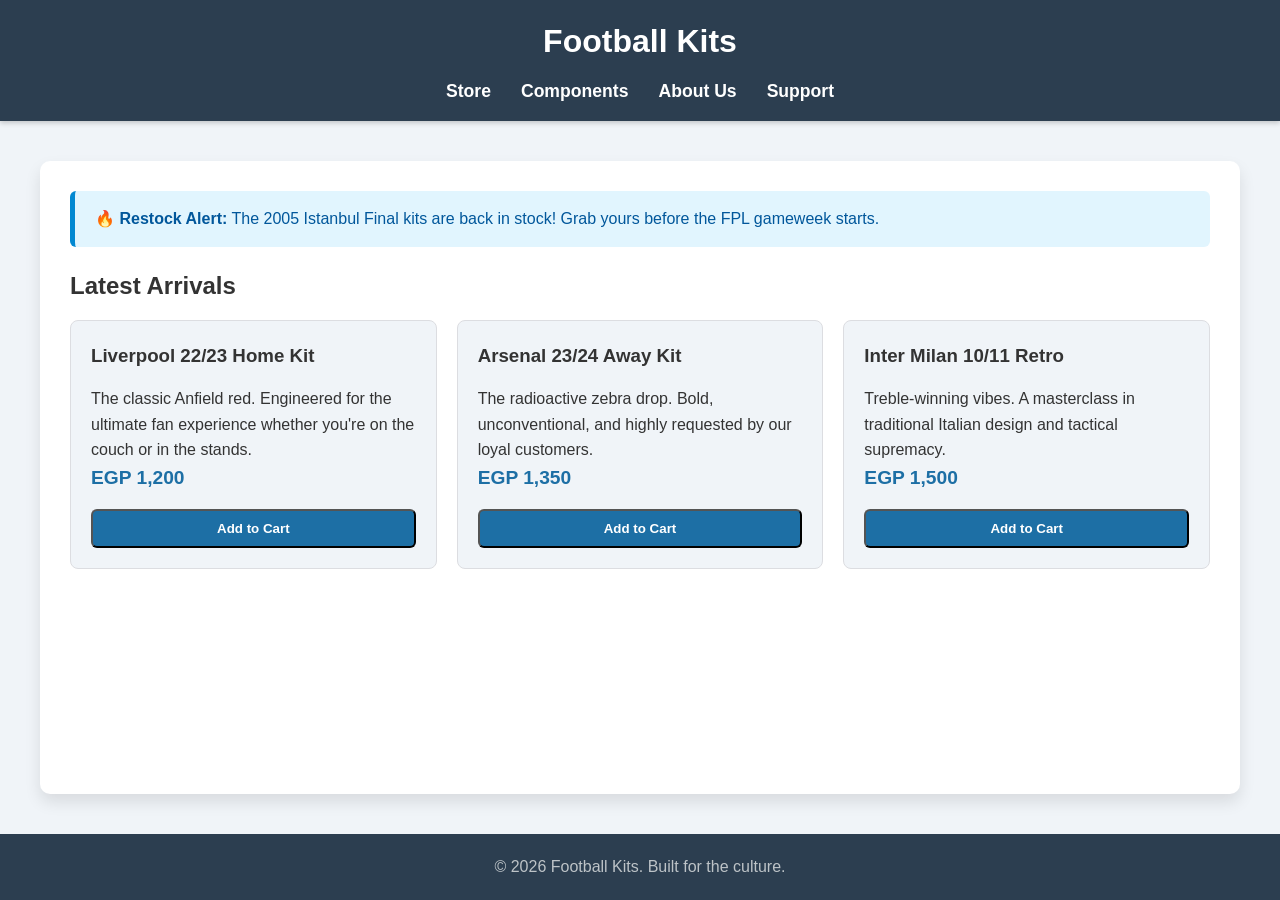
<file: Index.html>
<!DOCTYPE html>
<html lang="en">

<head>
    <meta charset="UTF-8">
    <meta name="viewport" content="width=device-width, initial-scale=1.0">
    <title>Home - Football Kits</title>
    <link rel="stylesheet" href="style.css">
</head>

<body>
    <header>
        <h1>Football Kits</h1>
        <nav>
            <ul>
                <li><a href="index.html">Store</a></li>
                <li><a href="components.html">Components</a></li>
                <li><a href="about.html">About Us</a></li>
                <li><a href="contact.html">Support</a></li>
            </ul>
        </nav>
    </header>

    <main>
        <div class="alert" role="alert">
            🔥 <strong>Restock Alert:</strong> The 2005 Istanbul Final kits are back in stock! Grab yours before the FPL
            gameweek starts.
        </div>

        <section>
            <h2>Latest Arrivals</h2>
            <!-- 2-col on tablet, 3-col on desktop -->
            <div class="grid-layout">
                <article class="card">
                    <h3>Liverpool 22/23 Home Kit</h3>
                    <p>The classic Anfield red. Engineered for the ultimate fan experience whether you're on the couch
                        or in the stands.</p>
                    <span style="font-weight: bold; color: var(--primary); font-size: 1.2rem;">EGP 1,200</span>
                    <button class="modal-btn" style="width:100%; margin-top: 15px;">Add to Cart</button>
                </article>

                <article class="card">
                    <h3>Arsenal 23/24 Away Kit</h3>
                    <p>The radioactive zebra drop. Bold, unconventional, and highly requested by our loyal customers.
                    </p>
                    <span style="font-weight: bold; color: var(--primary); font-size: 1.2rem;">EGP 1,350</span>
                    <button class="modal-btn" style="width:100%; margin-top: 15px;">Add to Cart</button>
                </article>

                <article class="card">
                    <h3>Inter Milan 10/11 Retro</h3>
                    <p>Treble-winning vibes. A masterclass in traditional Italian design and tactical supremacy.</p>
                    <span style="font-weight: bold; color: var(--primary); font-size: 1.2rem;">EGP 1,500</span>
                    <button class="modal-btn" style="width:100%; margin-top: 15px;">Add to Cart</button>
                </article>
            </div>
        </section>
    </main>

    <footer>
        <p>&copy; 2026 Football Kits. Built for the culture.</p>
    </footer>
</body>

</html>
</file>
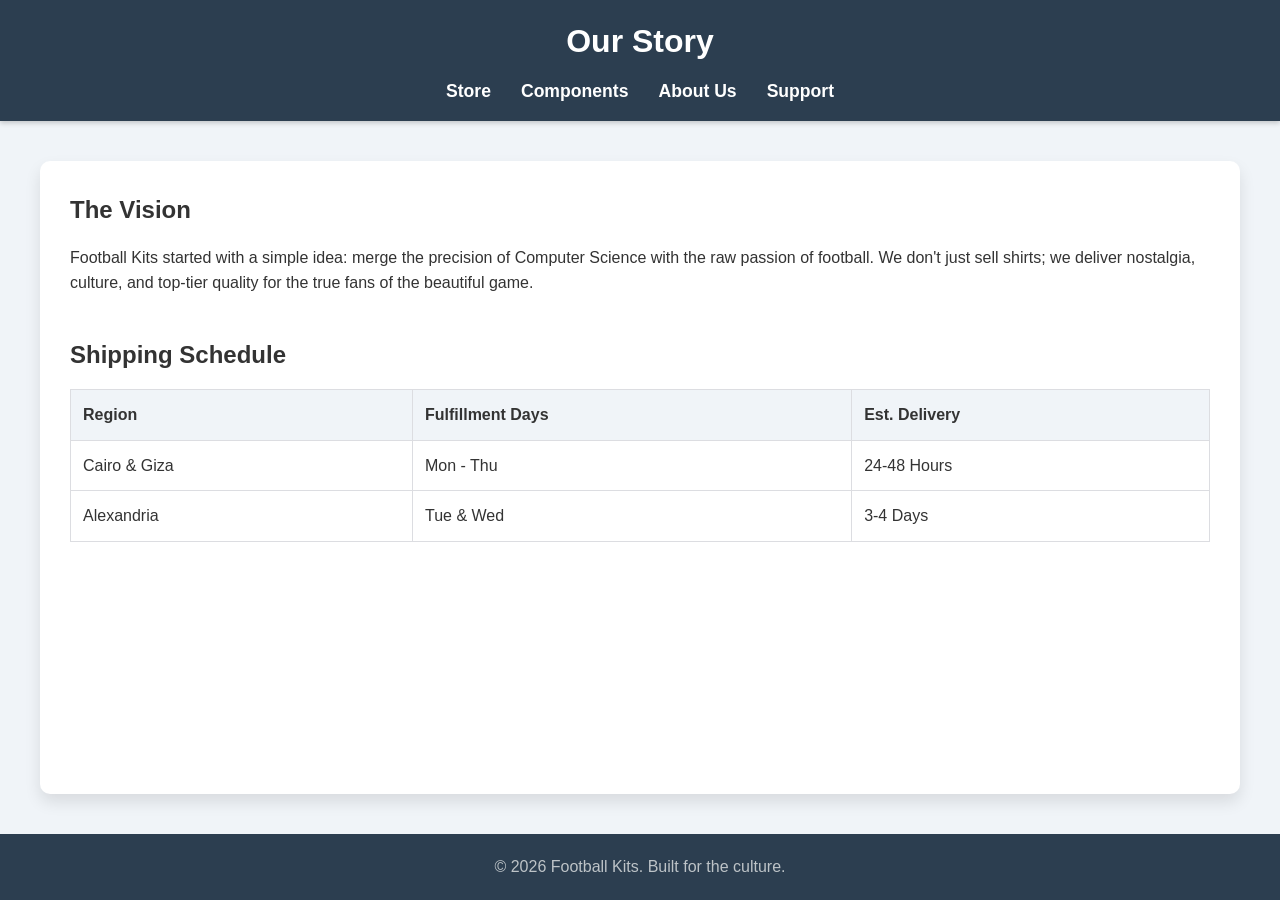
<file: About.html>
<!DOCTYPE html>
<html lang="en">

<head>
    <meta charset="UTF-8">
    <meta name="viewport" content="width=device-width, initial-scale=1.0">
    <title>About Us - Football Kits</title>
    <link rel="stylesheet" href="style.css">
</head>

<body>
    <header>
        <h1>Our Story</h1>
        <nav>
            <ul>
                <li><a href="index.html">Store</a></li>
                <li><a href="components.html">Components</a></li>
                <li><a href="about.html">About Us</a></li>
                <li><a href="contact.html">Support</a></li>
            </ul>
        </nav>
    </header>

    <main>
        <section>
            <h2>The Vision</h2>
            <p style="text-align: left;">Football Kits started with a simple idea: merge the precision of Computer
                Science with the raw passion of football. We don't just sell shirts; we deliver nostalgia, culture, and
                top-tier quality for the true fans of the beautiful game.</p>
        </section>

        <section style="margin-top: 40px;">
            <h2>Shipping Schedule</h2>
            <table>
                <thead>
                    <tr>
                        <th scope="col">Region</th>
                        <th scope="col">Fulfillment Days</th>
                        <th scope="col">Est. Delivery</th>
                    </tr>
                </thead>
                <tbody>
                    <tr>
                        <td>Cairo & Giza</td>
                        <td>Mon - Thu</td>
                        <td>24-48 Hours</td>
                    </tr>
                    <tr>
                        <td>Alexandria</td>
                        <td>Tue & Wed</td>
                        <td>3-4 Days</td>
                    </tr>
                </tbody>
            </table>
        </section>
    </main>

    <footer>
        <p>&copy; 2026 Football Kits. Built for the culture.</p>
    </footer>
</body>

</html>
</file>
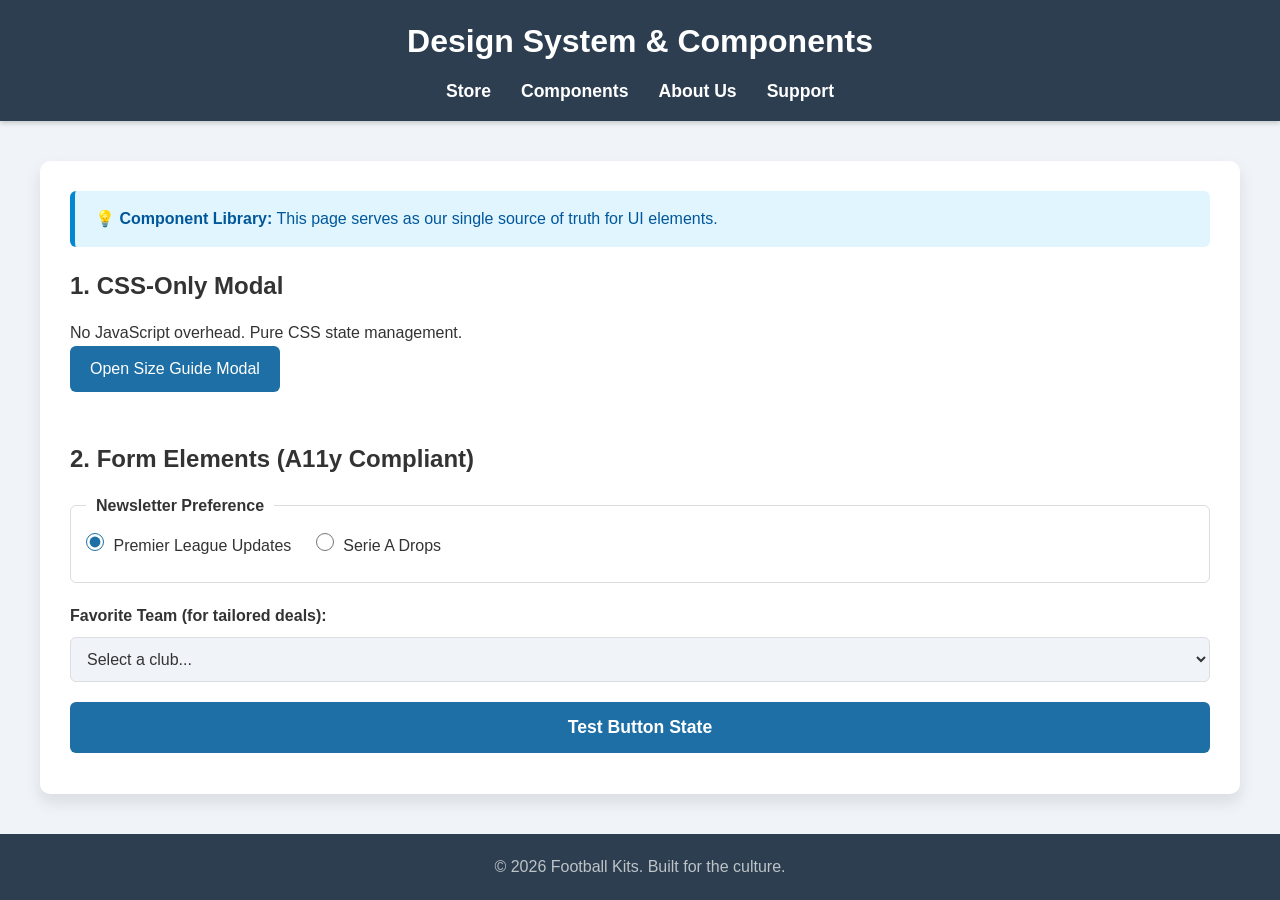
<file: components.html>
<!DOCTYPE html>
<html lang="en">

<head>
    <meta charset="UTF-8">
    <meta name="viewport" content="width=device-width, initial-scale=1.0">
    <title>UI Components - Football Kits</title>
    <link rel="stylesheet" href="style.css">
</head>

<body>
    <header>
        <h1>Design System & Components</h1>
        <nav>
            <ul>
                <li><a href="index.html">Store</a></li>
                <li><a href="components.html">Components</a></li>
                <li><a href="about.html">About Us</a></li>
                <li><a href="contact.html">Support</a></li>
            </ul>
        </nav>
    </header>

    <main>
        <div class="alert" role="alert">
            💡 <strong>Component Library:</strong> This page serves as our single source of truth for UI elements.
        </div>

        <section style="margin-bottom: 40px;">
            <h2>1. CSS-Only Modal</h2>
            <p>No JavaScript overhead. Pure CSS state management.</p>
            <input type="checkbox" id="demo-modal" class="modal-toggle">
            <label for="demo-modal" class="modal-btn">Open Size Guide Modal</label>

            <div class="modal-overlay">
                <div class="modal-content">
                    <label for="demo-modal" class="modal-close" aria-label="Close modal">&times;</label>
                    <h3>Jersey Size Guide</h3>
                    <p>Our retro fit tends to run slightly tight. If you're wearing it to a live match or for a casual
                        kickabout, we recommend sizing up for maximum comfort.</p>
                </div>
            </div>
        </section>

        <section>
            <h2>2. Form Elements (A11y Compliant)</h2>
            <form action="#" onsubmit="event.preventDefault();">
                <fieldset>
                    <legend>Newsletter Preference</legend>
                    <input type="radio" id="prem" name="league" value="premier" checked>
                    <label for="prem">Premier League Updates</label>

                    <input type="radio" id="seriea" name="league" value="seriea">
                    <label for="seriea">Serie A Drops</label>
                </fieldset>

                <div style="margin-top: 15px;">
                    <label for="team-select">Favorite Team (for tailored deals):</label>
                    <select id="team-select" name="team">
                        <option value="">Select a club...</option>
                        <option value="liv">Liverpool</option>
                        <option value="ars">Arsenal</option>
                        <option value="int">Inter Milan</option>
                        <option value="cry">Crystal Palace</option>
                    </select>
                </div>

                <button type="submit" class="modal-btn" style="width: 100%; margin-top: 10px;">Test Button
                    State</button>
            </form>
        </section>
    </main>

    <footer>
        <p>&copy; 2026 Football Kits. Built for the culture.</p>
    </footer>
</body>

</html>
</file>
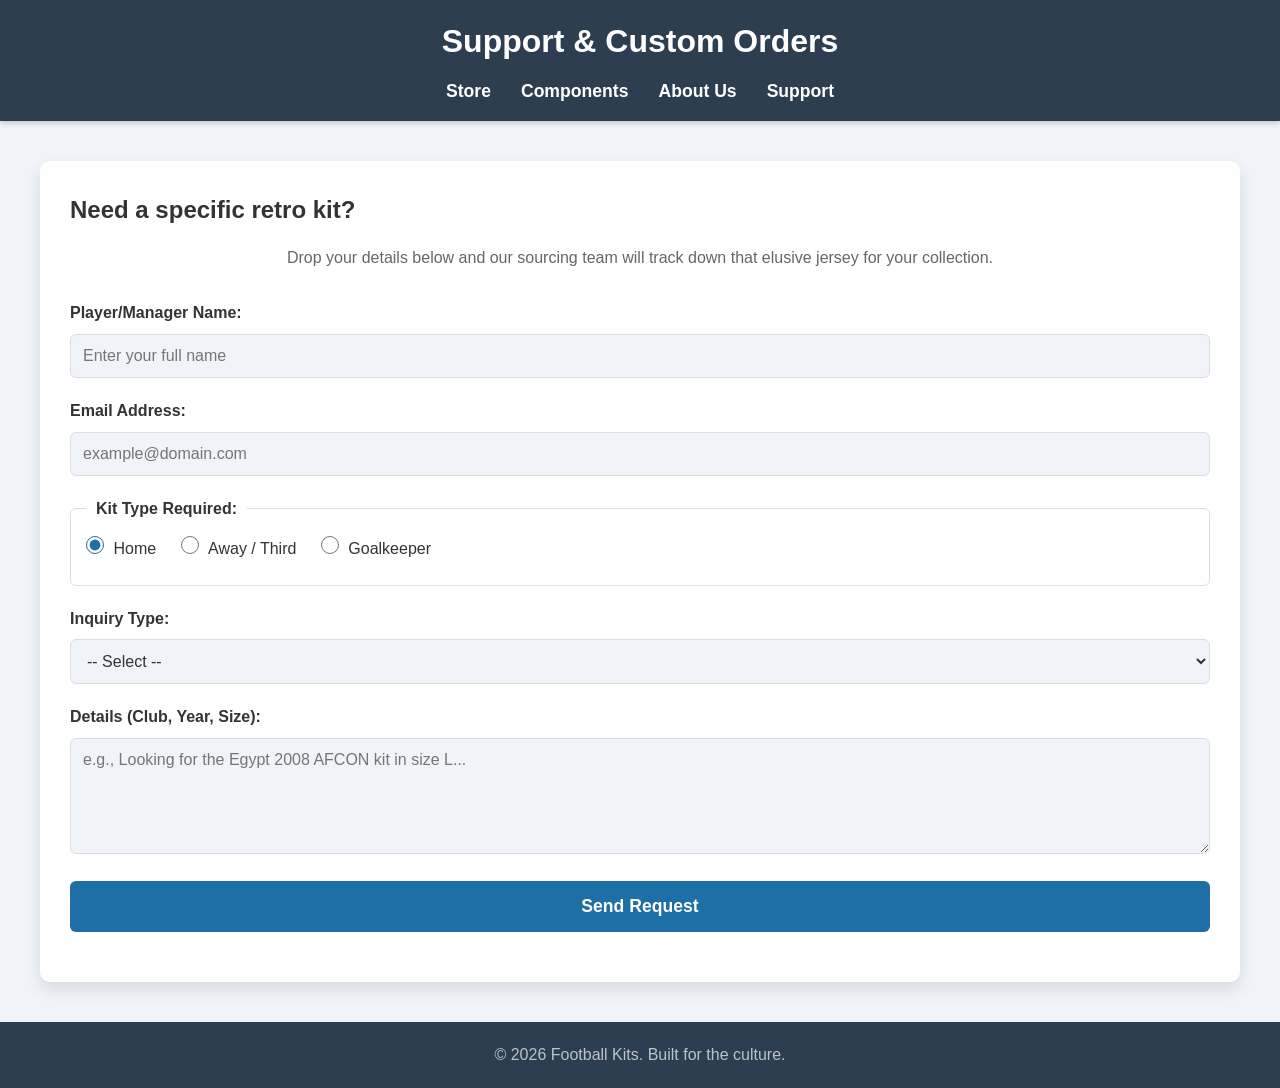
<file: Contact.html>
<!DOCTYPE html>
<html lang="en">

<head>
    <meta charset="UTF-8">
    <meta name="viewport" content="width=device-width, initial-scale=1.0">
    <title>Support - Football Kits</title>
    <link rel="stylesheet" href="style.css">
</head>

<body>
    <header>
        <h1>Support & Custom Orders</h1>
        <nav>
            <ul>
                <li><a href="index.html">Store</a></li>
                <li><a href="components.html">Components</a></li>
                <li><a href="about.html">About Us</a></li>
                <li><a href="contact.html">Support</a></li>
            </ul>
        </nav>
    </header>

    <main>
        <h2>Need a specific retro kit?</h2>
        <p>Drop your details below and our sourcing team will track down that elusive jersey for your collection.</p>

        <form action="#" method="post">
            <div>
                <label for="name">Player/Manager Name:</label>
                <input type="text" id="name" name="name" placeholder="Enter your full name" required
                    autocomplete="name">
            </div>

            <div>
                <label for="email">Email Address:</label>
                <input type="email" id="email" name="email" placeholder="example@domain.com" required
                    autocomplete="email">
            </div>

            <fieldset>
                <legend>Kit Type Required:</legend>
                <input type="radio" id="home" name="kit_type" value="home" checked>
                <label for="home">Home</label>

                <input type="radio" id="away" name="kit_type" value="away">
                <label for="away">Away / Third</label>

                <input type="radio" id="gk" name="kit_type" value="gk">
                <label for="gk">Goalkeeper</label>
            </fieldset>

            <div>
                <label for="subject">Inquiry Type:</label>
                <select id="subject" name="subject" required>
                    <option value="">-- Select --</option>
                    <option value="custom">Custom Print (Name/Number)</option>
                    <option value="sourcing">Retro Sourcing</option>
                    <option value="order_issue">Order Issue / Returns</option>
                </select>
            </div>

            <div>
                <label for="message">Details (Club, Year, Size):</label>
                <textarea id="message" name="message" rows="5"
                    placeholder="e.g., Looking for the Egypt 2008 AFCON kit in size L..." required></textarea>
            </div>

            <div>
                <button type="submit">Send Request</button>
            </div>
        </form>
    </main>

    <footer>
        <p>&copy; 2026 Football Kits. Built for the culture.</p>
    </footer>
</body>

</html>
</file>
<file: style.css>
:root {
    --bg-color: #f0f4f8;
    --card-bg: #ffffff;
    --text-color: #333333;
    --text-muted: #666666;
    --primary: #1d6fa5;
    --primary-hover: #155580;
    --header-bg: #2c3e50;
    --border-color: #dcdde1;
    --alert-bg: #e1f5fe;
    --alert-border: #0288d1;
    --alert-text: #01579b;
}

@media (prefers-color-scheme: dark) {
    :root {
        --bg-color: #121212;
        --card-bg: #1e1e1e;
        --text-color: #e0e0e0;
        --text-muted: #aaaaaa;
        --primary: #63b3ed;
        --primary-hover: #4299e1;
        --header-bg: #000000;
        --border-color: #333333;
        --alert-bg: #0d47a1;
        --alert-border: #1976d2;
        --alert-text: #e3f2fd;
    }
}

* {
    box-sizing: border-box;
    margin: 0;
    padding: 0;
}

body {
    font-family: 'Segoe UI', Tahoma, Geneva, Verdana, sans-serif;
    background-color: var(--bg-color);
    color: var(--text-color);
    line-height: 1.6;
    display: flex;
    flex-direction: column;
    min-height: 100vh;
}

header {
    background-color: var(--header-bg);
    padding: 1rem 0;
    box-shadow: 0 2px 5px rgba(0, 0, 0, 0.2);
}

header h1 {
    text-align: center;
    color: #ffffff;
    margin-bottom: 10px;
}

nav ul {
    list-style: none;
    display: flex;
    justify-content: center;
    gap: 30px;
}

nav a {
    color: #ffffff;
    text-decoration: none;
    font-weight: 600;
    font-size: 1.1rem;
    transition: color 0.3s ease;
}

nav a:hover,
nav a:focus {
    color: var(--primary);
    outline: none;
}

main {
    flex: 1;
    width: 100%;
    max-width: 1200px;
    margin: 40px auto;
    padding: 30px;
    background: var(--card-bg);
    border-radius: 10px;
    box-shadow: 0 8px 16px rgba(0, 0, 0, 0.1);
}

h1,
h2,
h3 {
    color: var(--text-color);
    margin-bottom: 15px;
}

main>p {
    text-align: center;
    color: var(--text-muted);
    margin-bottom: 30px;
}

.grid-layout {
    display: grid;
    grid-template-columns: 1fr;
    gap: 20px;
    margin-bottom: 30px;
}

@media (min-width: 768px) {
    .grid-layout {
        grid-template-columns: repeat(2, 1fr);
    }
}

@media (min-width: 1024px) {
    .grid-layout {
        grid-template-columns: repeat(3, 1fr);
    }
}

.card {
    background: var(--bg-color);
    padding: 20px;
    border-radius: 8px;
    border: 1px solid var(--border-color);
}

.alert {
    padding: 15px 20px;
    margin-bottom: 20px;
    border-radius: 6px;
    background-color: var(--alert-bg);
    border-left: 5px solid var(--alert-border);
    color: var(--alert-text);
    font-weight: 500;
}

.modal-toggle {
    display: none;
}

.modal-btn {
    display: inline-block;
    padding: 10px 20px;
    background-color: var(--primary);
    color: #ffffff;
    cursor: pointer;
    border-radius: 6px;
    font-weight: bold;
    text-align: center;
}

.modal-btn:hover {
    background-color: var(--primary-hover);
}

.modal-overlay {
    position: fixed;
    top: 0;
    left: 0;
    width: 100%;
    height: 100%;
    background: rgba(0, 0, 0, 0.6);
    display: none;
    justify-content: center;
    align-items: center;
    z-index: 1000;
}

.modal-content {
    background: var(--card-bg);
    padding: 30px;
    border-radius: 8px;
    max-width: 500px;
    width: 90%;
    position: relative;
    box-shadow: 0 10px 25px rgba(0, 0, 0, 0.3);
}

.modal-toggle:checked~.modal-overlay {
    display: flex;
}

.modal-close {
    position: absolute;
    top: 15px;
    right: 20px;
    cursor: pointer;
    font-size: 1.5rem;
    color: var(--text-color);
    line-height: 1;
}

form div {
    margin-bottom: 20px;
}

label {
    display: block;
    margin-bottom: 8px;
    font-weight: 600;
    color: var(--text-color);
}

fieldset {
    border: 1px solid var(--border-color);
    border-radius: 6px;
    padding: 15px;
    margin-bottom: 20px;
}

legend {
    font-weight: 600;
    color: var(--text-color);
    padding: 0 10px;
}

input[type="text"],
input[type="email"],
input[type="number"],
input[type="date"],
select,
textarea {
    width: 100%;
    padding: 12px;
    background-color: var(--bg-color);
    color: var(--text-color);
    border: 1px solid var(--border-color);
    border-radius: 6px;
    font-family: inherit;
    font-size: 1rem;
    transition: border-color 0.3s ease, box-shadow 0.3s ease;
}

input:focus,
select:focus,
textarea:focus {
    border-color: var(--primary);
    outline: none;
    box-shadow: 0 0 0 3px rgba(29, 111, 165, 0.2);
}

input[type="radio"],
input[type="checkbox"] {
    margin-right: 5px;
    width: 18px;
    height: 18px;
    accent-color: var(--primary);
}

input[type="radio"]+label,
input[type="checkbox"]+label {
    display: inline-block;
    margin-right: 20px;
    font-weight: normal;
    cursor: pointer;
}

textarea {
    resize: vertical;
}

button[type="submit"] {
    display: block;
    width: 100%;
    padding: 15px;
    background-color: var(--primary);
    color: #ffffff;
    border: none;
    border-radius: 6px;
    font-size: 1.1rem;
    font-weight: bold;
    cursor: pointer;
    transition: background-color 0.3s ease, transform 0.1s ease;
}

button[type="submit"]:hover,
button[type="submit"]:focus {
    background-color: var(--primary-hover);
    outline: none;
}

button[type="submit"]:active {
    transform: scale(0.98);
}

table {
    width: 100%;
    border-collapse: collapse;
    margin-top: 15px;
}

th,
td {
    padding: 12px;
    text-align: left;
    border: 1px solid var(--border-color);
}

th {
    background-color: var(--bg-color);
    color: var(--text-color);
}

footer {
    text-align: center;
    padding: 20px;
    background-color: var(--header-bg);
    color: #bdc3c7;
    margin-top: auto;
}
</file>
